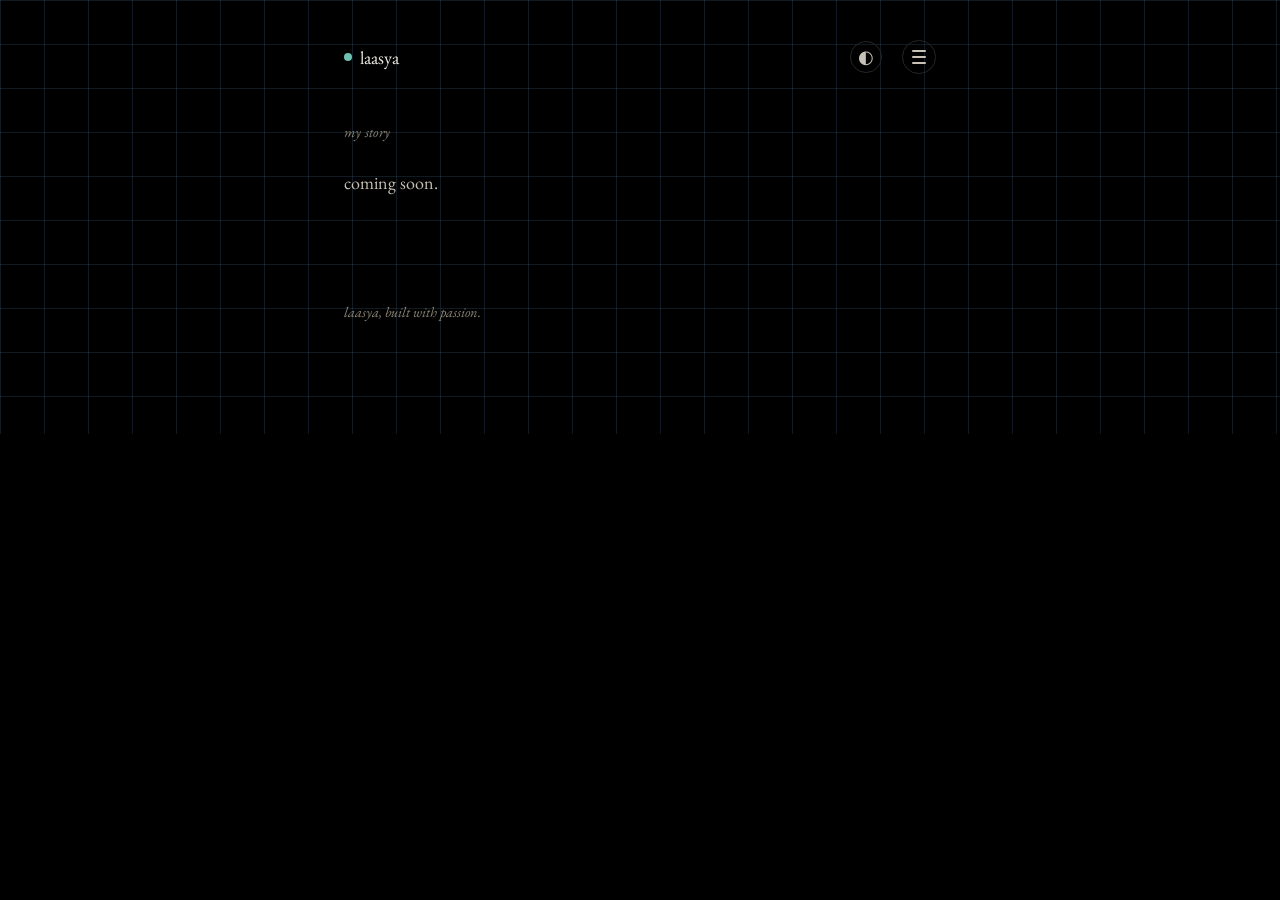
<file: about.html>
<!doctype html>
<html lang="en">
<head>
<meta charset="UTF-8" />
<meta name="viewport" content="width=device-width, initial-scale=1" />
<title>my story — laasya</title>
<script>
  (function () {
    var stored = localStorage.getItem("theme");
    document.documentElement.setAttribute("data-theme", stored || "dark");
  })();
</script>
<link rel="preconnect" href="https://fonts.googleapis.com">
<link rel="preconnect" href="https://fonts.gstatic.com" crossorigin>
<link href="https://fonts.googleapis.com/css2?family=EB+Garamond:ital,wght@0,400;0,500;0,600;1,400;1,500&display=swap" rel="stylesheet">
<link rel="stylesheet" href="styles.css" />
</head>
<body>
  <header class="nav">
    <a href="index.html" class="nav-brand">
      <span class="nav-mark" aria-hidden="true"></span>
      laasya
    </a>
    <nav class="nav-links">
      <button id="theme-toggle" class="theme-toggle" aria-label="toggle light/dark theme">◐</button>
      <div class="nav-menu">
        <button id="menu-toggle" class="menu-toggle" aria-label="open menu" aria-expanded="false">
          <span></span><span></span><span></span>
        </button>
        <div class="menu-dropdown" id="menu-dropdown">
          <a href="about.html">my story</a>
          <a href="journal.html">journey</a>
          <a href="research.html">research</a>
          <a href="projects.html">projects</a>
          <a href="press.html">press</a>
        </div>
      </div>
    </nav>
  </header>

  <main class="page">
    <p class="eyebrow">my story</p>
    <p style="color: var(--ink-soft);">coming soon.</p>

    <footer class="foot">
      <p>laasya, built with passion.</p>
    </footer>
  </main>

  <script src="script.js"></script>
</body>
</html>
</file>
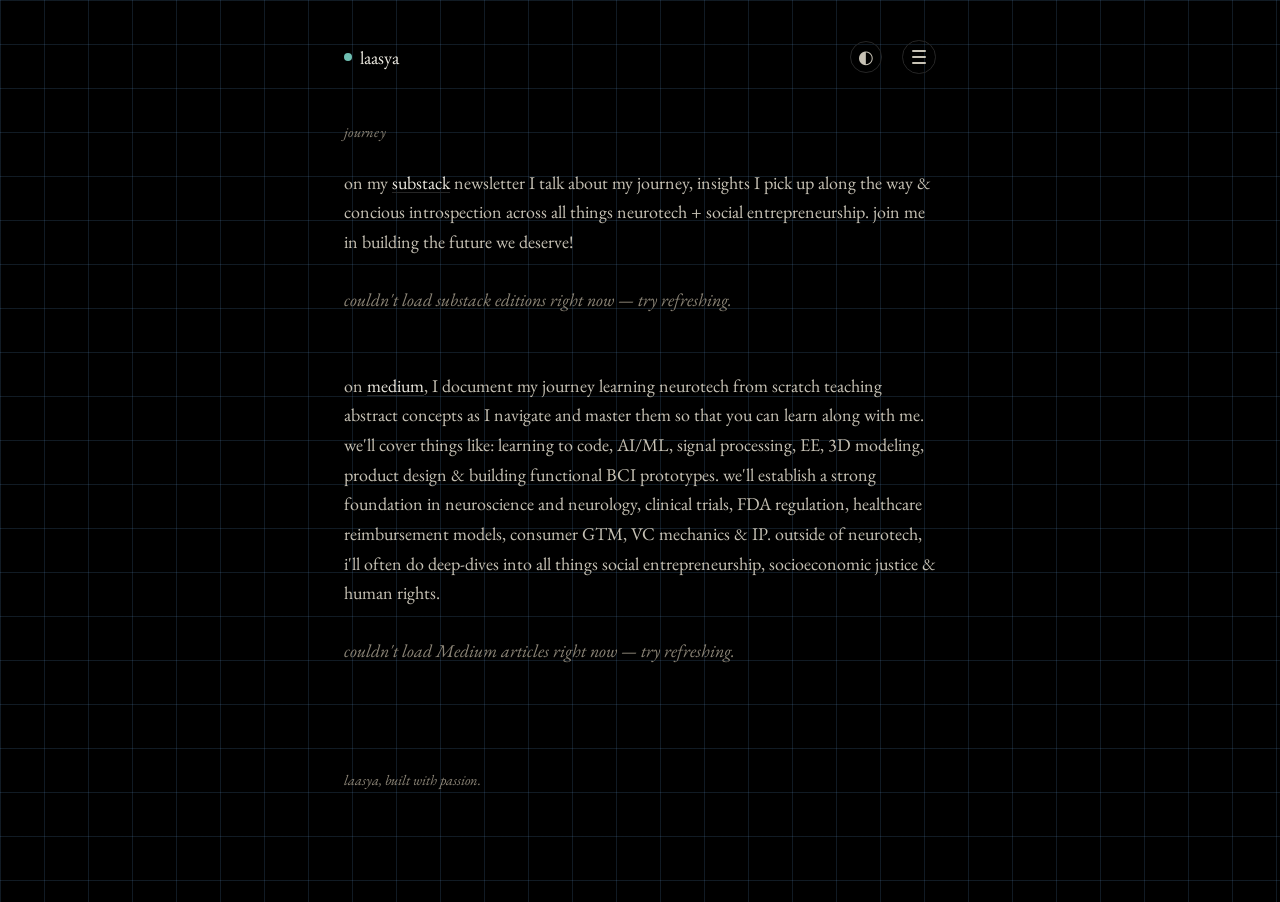
<file: journal.html>
<!doctype html>
<html lang="en">
<head>
<meta charset="UTF-8" />
<meta name="viewport" content="width=device-width, initial-scale=1" />
<title>journey — laasya</title>
<script>
  (function () {
    var stored = localStorage.getItem("theme");
    document.documentElement.setAttribute("data-theme", stored || "dark");
  })();
</script>
<link rel="preconnect" href="https://fonts.googleapis.com">
<link rel="preconnect" href="https://fonts.gstatic.com" crossorigin>
<link href="https://fonts.googleapis.com/css2?family=EB+Garamond:ital,wght@0,400;0,500;0,600;1,400;1,500&display=swap" rel="stylesheet">
<link rel="stylesheet" href="styles.css" />
</head>
<body>
  <header class="nav">
    <a href="index.html" class="nav-brand">
      <span class="nav-mark" aria-hidden="true"></span>
      laasya
    </a>
    <nav class="nav-links">
      <button id="theme-toggle" class="theme-toggle" aria-label="toggle light/dark theme">◐</button>
      <div class="nav-menu">
        <button id="menu-toggle" class="menu-toggle" aria-label="open menu" aria-expanded="false">
          <span></span><span></span><span></span>
        </button>
        <div class="menu-dropdown" id="menu-dropdown">
          <a href="about.html">my story</a>
          <a href="journal.html">journey</a>
          <a href="research.html">research</a>
          <a href="projects.html">projects</a>
          <a href="press.html">press</a>
        </div>
      </div>
    </nav>
  </header>

  <main class="page">
    <p class="eyebrow">journey</p>

    <section class="journey-section">
      <p class="journey-intro">
        on my <a href="https://substack.com/@blackswan075/posts?r=216bhq&amp;utm_campaign=profile&amp;utm_medium=profile-page" target="_blank" rel="noopener">substack</a>
        newsletter I talk about my journey, insights I pick
        up along the way &amp; concious introspection across all things
        neurotech + social entrepreneurship. join me in building the future
        we deserve!
      </p>
      <div class="article-stack-wrap" id="substack-stack"></div>
    </section>

    <section class="journey-section">
      <p class="journey-intro">
        on <a href="https://medium.com/@laasya.goriparti" target="_blank" rel="noopener">medium</a>,
        I document my journey learning neurotech from scratch
        teaching abstract concepts as I navigate and master them so that
        you can learn along with me. we'll cover things like: learning to
        code, AI/ML, signal processing, EE, 3D modeling, product design
        &amp; building functional BCI prototypes. we'll establish a strong
        foundation in neuroscience and neurology, clinical trials, FDA regulation,
        healthcare reimbursement models, consumer GTM, VC mechanics &amp; IP.
        outside of neurotech, i'll often do deep-dives into all things
        social entrepreneurship, socioeconomic justice &amp; human rights.
      </p>
      <div class="article-stack-wrap" id="medium-stack"></div>
    </section>

    <footer class="foot">
      <p>laasya, built with passion.</p>
    </footer>
  </main>

  <script src="journal.js"></script>
  <script src="script.js"></script>
</body>
</html>
</file>
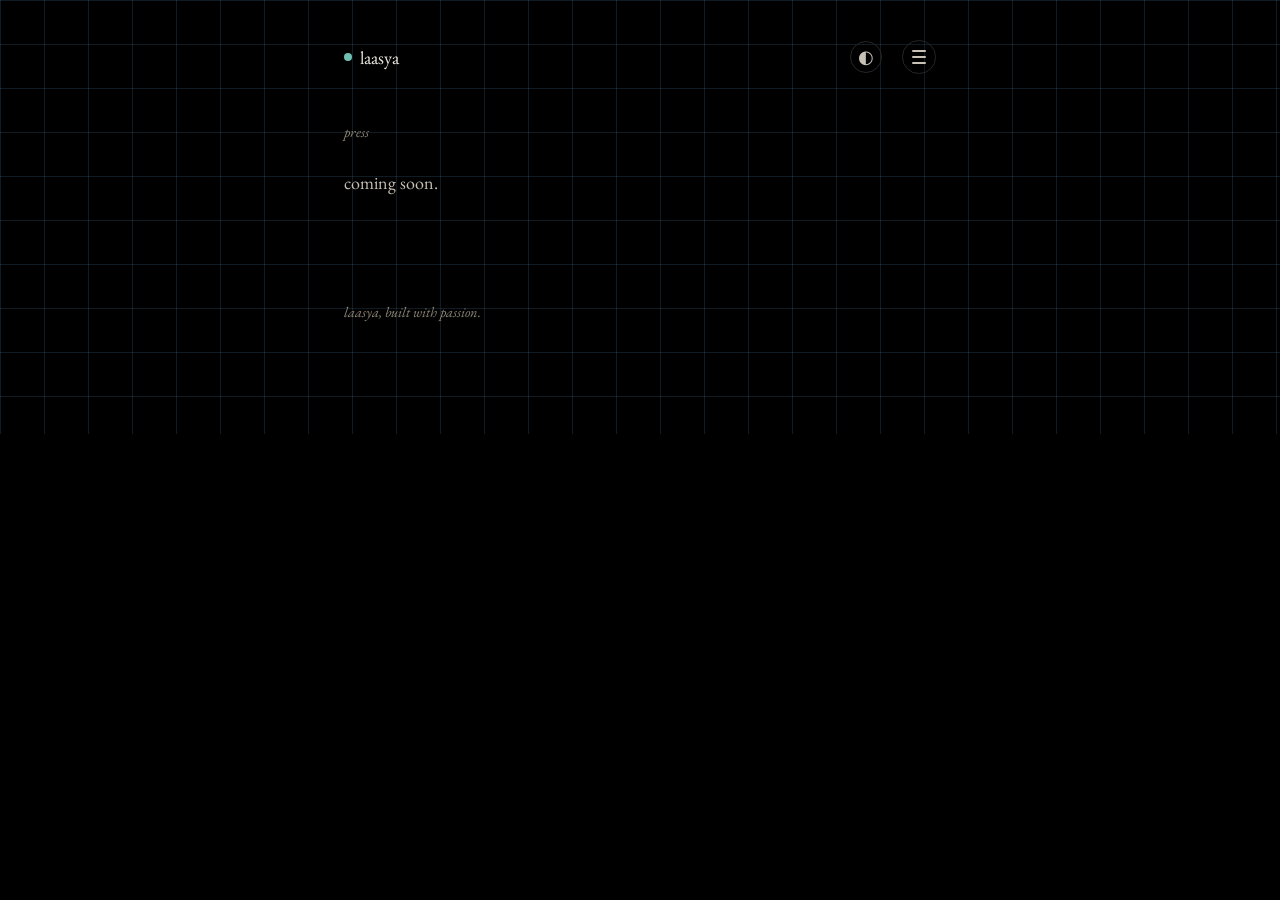
<file: press.html>
<!doctype html>
<html lang="en">
<head>
<meta charset="UTF-8" />
<meta name="viewport" content="width=device-width, initial-scale=1" />
<title>press — laasya</title>
<script>
  (function () {
    var stored = localStorage.getItem("theme");
    document.documentElement.setAttribute("data-theme", stored || "dark");
  })();
</script>
<link rel="preconnect" href="https://fonts.googleapis.com">
<link rel="preconnect" href="https://fonts.gstatic.com" crossorigin>
<link href="https://fonts.googleapis.com/css2?family=EB+Garamond:ital,wght@0,400;0,500;0,600;1,400;1,500&display=swap" rel="stylesheet">
<link rel="stylesheet" href="styles.css" />
</head>
<body>
  <header class="nav">
    <a href="index.html" class="nav-brand">
      <span class="nav-mark" aria-hidden="true"></span>
      laasya
    </a>
    <nav class="nav-links">
      <button id="theme-toggle" class="theme-toggle" aria-label="toggle light/dark theme">◐</button>
      <div class="nav-menu">
        <button id="menu-toggle" class="menu-toggle" aria-label="open menu" aria-expanded="false">
          <span></span><span></span><span></span>
        </button>
        <div class="menu-dropdown" id="menu-dropdown">
          <a href="about.html">my story</a>
          <a href="journal.html">journey</a>
          <a href="research.html">research</a>
          <a href="projects.html">projects</a>
          <a href="press.html">press</a>
        </div>
      </div>
    </nav>
  </header>

  <main class="page">
    <p class="eyebrow">press</p>
    <p style="color: var(--ink-soft);">coming soon.</p>

    <footer class="foot">
      <p>laasya, built with passion.</p>
    </footer>
  </main>

  <script src="script.js"></script>
</body>
</html>
</file>
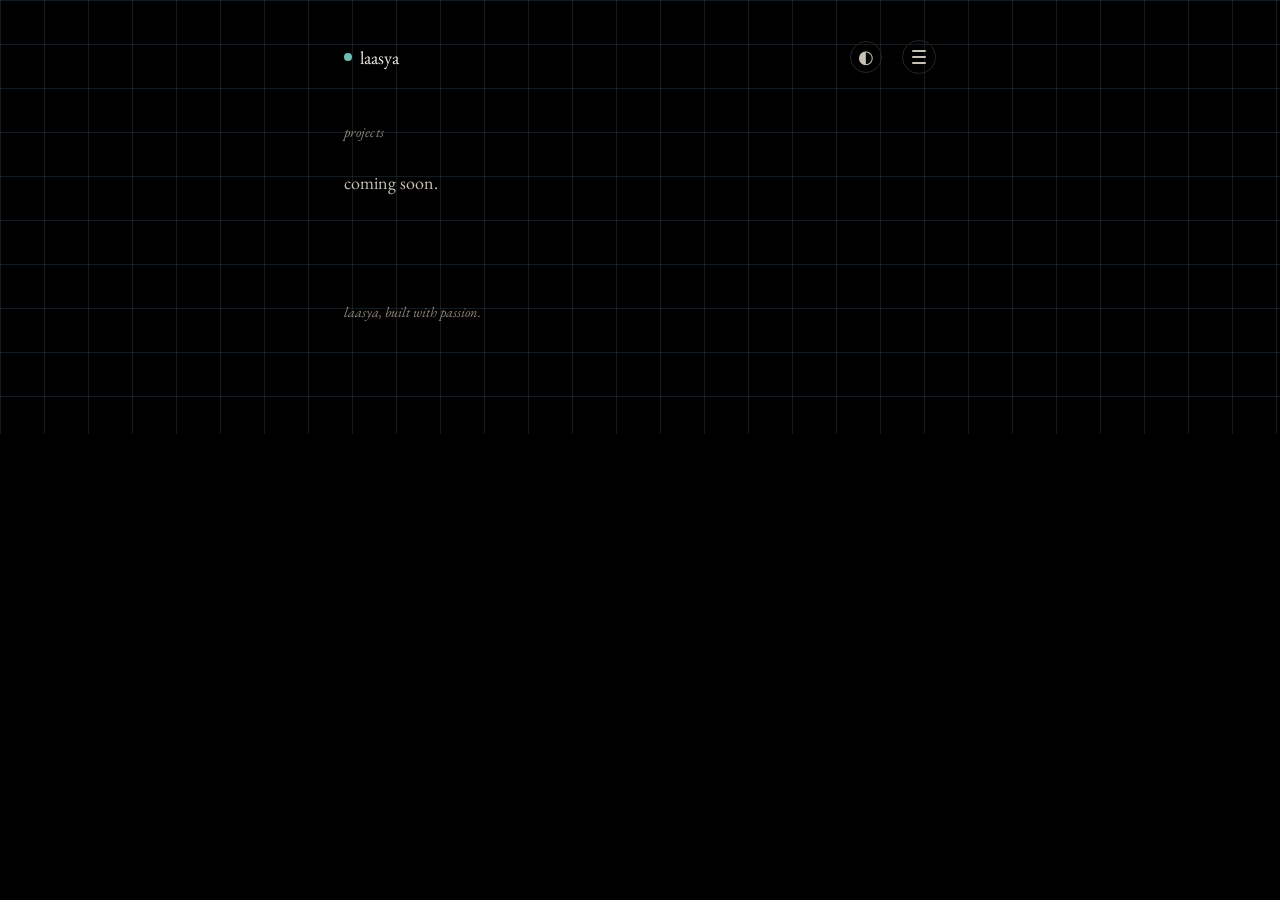
<file: projects.html>
<!doctype html>
<html lang="en">
<head>
<meta charset="UTF-8" />
<meta name="viewport" content="width=device-width, initial-scale=1" />
<title>projects — laasya</title>
<script>
  (function () {
    var stored = localStorage.getItem("theme");
    document.documentElement.setAttribute("data-theme", stored || "dark");
  })();
</script>
<link rel="preconnect" href="https://fonts.googleapis.com">
<link rel="preconnect" href="https://fonts.gstatic.com" crossorigin>
<link href="https://fonts.googleapis.com/css2?family=EB+Garamond:ital,wght@0,400;0,500;0,600;1,400;1,500&display=swap" rel="stylesheet">
<link rel="stylesheet" href="styles.css" />
</head>
<body>
  <header class="nav">
    <a href="index.html" class="nav-brand">
      <span class="nav-mark" aria-hidden="true"></span>
      laasya
    </a>
    <nav class="nav-links">
      <button id="theme-toggle" class="theme-toggle" aria-label="toggle light/dark theme">◐</button>
      <div class="nav-menu">
        <button id="menu-toggle" class="menu-toggle" aria-label="open menu" aria-expanded="false">
          <span></span><span></span><span></span>
        </button>
        <div class="menu-dropdown" id="menu-dropdown">
          <a href="about.html">my story</a>
          <a href="journal.html">journey</a>
          <a href="research.html">research</a>
          <a href="projects.html">projects</a>
          <a href="press.html">press</a>
        </div>
      </div>
    </nav>
  </header>

  <main class="page">
    <p class="eyebrow">projects</p>
    <p style="color: var(--ink-soft);">coming soon.</p>

    <footer class="foot">
      <p>laasya, built with passion.</p>
    </footer>
  </main>

  <script src="script.js"></script>
</body>
</html>
</file>
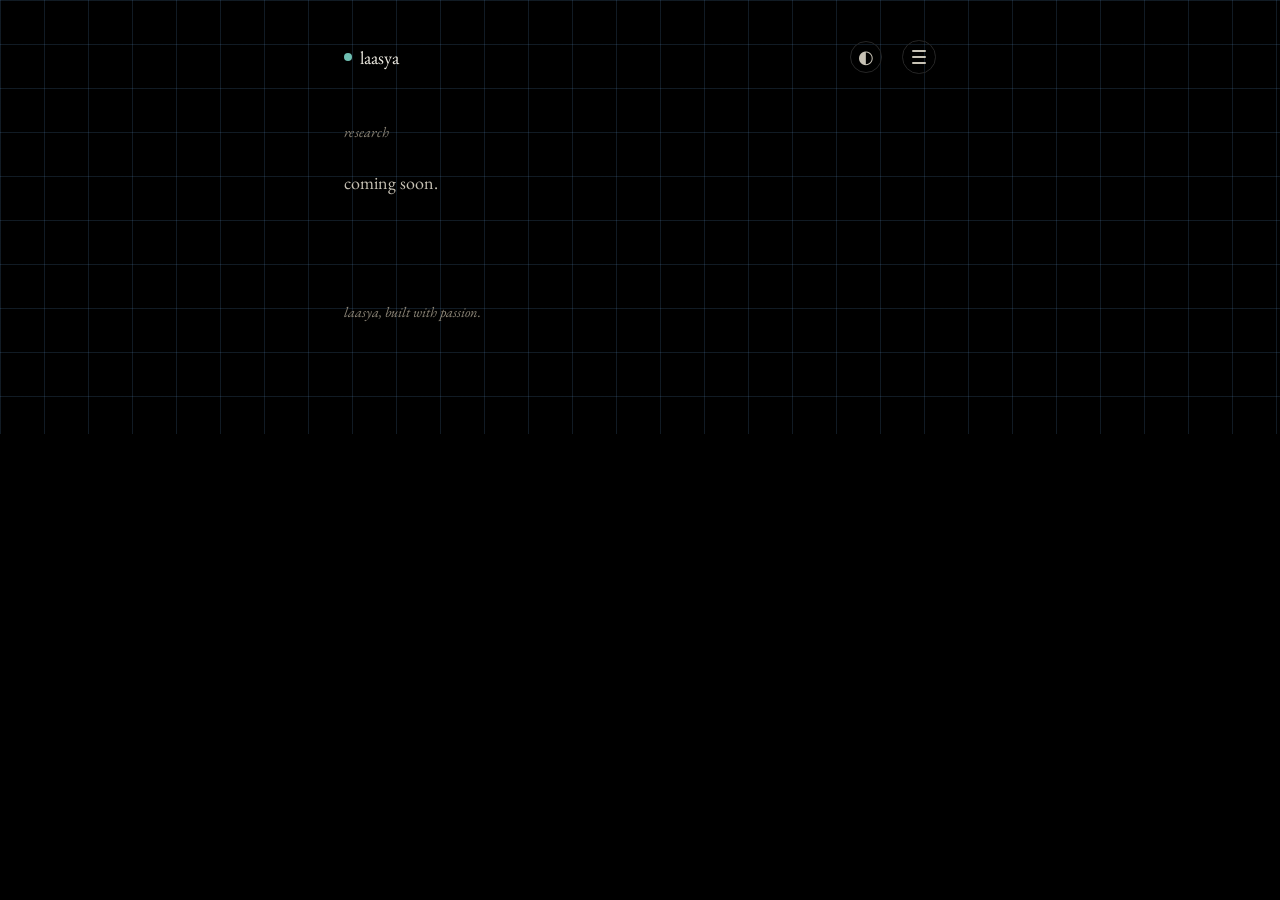
<file: research.html>
<!doctype html>
<html lang="en">
<head>
<meta charset="UTF-8" />
<meta name="viewport" content="width=device-width, initial-scale=1" />
<title>research — laasya</title>
<script>
  (function () {
    var stored = localStorage.getItem("theme");
    document.documentElement.setAttribute("data-theme", stored || "dark");
  })();
</script>
<link rel="preconnect" href="https://fonts.googleapis.com">
<link rel="preconnect" href="https://fonts.gstatic.com" crossorigin>
<link href="https://fonts.googleapis.com/css2?family=EB+Garamond:ital,wght@0,400;0,500;0,600;1,400;1,500&display=swap" rel="stylesheet">
<link rel="stylesheet" href="styles.css" />
</head>
<body>
  <header class="nav">
    <a href="index.html" class="nav-brand">
      <span class="nav-mark" aria-hidden="true"></span>
      laasya
    </a>
    <nav class="nav-links">
      <button id="theme-toggle" class="theme-toggle" aria-label="toggle light/dark theme">◐</button>
      <div class="nav-menu">
        <button id="menu-toggle" class="menu-toggle" aria-label="open menu" aria-expanded="false">
          <span></span><span></span><span></span>
        </button>
        <div class="menu-dropdown" id="menu-dropdown">
          <a href="about.html">my story</a>
          <a href="journal.html">journey</a>
          <a href="research.html">research</a>
          <a href="projects.html">projects</a>
          <a href="press.html">press</a>
        </div>
      </div>
    </nav>
  </header>

  <main class="page">
    <p class="eyebrow">research</p>
    <p style="color: var(--ink-soft);">coming soon.</p>

    <footer class="foot">
      <p>laasya, built with passion.</p>
    </footer>
  </main>

  <script src="script.js"></script>
</body>
</html>
</file>
<file: styles.css>
/* ---------------------------------------------
   Design tokens
   Light theme is default; dark theme overrides
   via [data-theme="dark"] on <html>.
--------------------------------------------- */
:root {
  --paper: #F2F6FB;
  --ink: #1C1B18;
  --ink-soft: #524E45;
  --muted: #8C8577;
  --line: #E2DED2;
  --signal: #2F5D57;   /* lab-teal accent */
  --warm: #B5651D;     /* amber, used sparingly */
  --card: #FFFFFF;
  --grid-line: rgba(255, 145, 175, 0.16); /* faint baby pink grid */

  --body-font: "EB Garamond", Garamond, Georgia, serif;
  --head-font: Georgia, "EB Garamond", serif;
  --hero-font: "EB Garamond", Garamond, Georgia, serif;
  --sans-font: "EB Garamond", Garamond, Georgia, serif;

  --measure: 640px;
}

html[data-theme="dark"] {
  --paper: #000000;
  --ink: #EDEAE1;
  --ink-soft: #C7C2B5;
  --muted: #8C8577;
  --line: #262626;
  --signal: #6FBFB2;
  --warm: #E0954D;
  --card: #0D0D0D;
  --grid-line: rgba(120, 190, 255, 0.14); /* faint sky blue grid */
}

* { box-sizing: border-box; }

html { background: var(--paper); }

body {
  margin: 0;
  background-color: var(--paper);
  background-image:
    linear-gradient(var(--grid-line) 1px, transparent 1px),
    linear-gradient(90deg, var(--grid-line) 1px, transparent 1px);
  background-size: 44px 44px;
  color: var(--ink);
  font-family: var(--body-font);
  font-size: 18px;
  line-height: 1.65;
  -webkit-font-smoothing: antialiased;
  transition: background-color 0.2s ease, color 0.2s ease;
}

a {
  color: var(--ink);
  text-decoration: underline;
  text-decoration-color: var(--line);
  text-underline-offset: 3px;
  transition: text-decoration-color 0.15s ease, color 0.15s ease;
}
a:hover, a:focus-visible {
  color: var(--signal);
  text-decoration-color: var(--signal);
}
a:focus-visible { outline: 2px solid var(--signal); outline-offset: 2px; }

/* ---------------- Nav ---------------- */
.nav {
  max-width: var(--measure);
  margin: 0 auto;
  padding: 2.5rem 1.5rem 1rem;
  display: flex;
  align-items: center;
  justify-content: space-between;
  flex-wrap: wrap;
  gap: 1rem;
}
.nav-brand {
  font-family: var(--head-font);
  font-size: 1.15rem;
  text-decoration: none;
  display: flex;
  align-items: center;
  gap: 0.5rem;
}
.nav-mark {
  width: 8px;
  height: 8px;
  border-radius: 50%;
  background: var(--signal);
  display: inline-block;
}
.nav-links { display: flex; align-items: center; gap: 1.25rem; font-size: 1rem; }
.nav-links a { text-decoration: none; color: var(--ink-soft); }
.nav-links a:hover { color: var(--signal); }

.theme-toggle,
.icon-toggle {
  font-family: var(--body-font);
  font-size: 1.1rem;
  line-height: 1;
  background: none;
  border: 1px solid var(--line);
  color: var(--ink-soft);
  border-radius: 50%;
  width: 2rem;
  height: 2rem;
  cursor: pointer;
  display: flex;
  align-items: center;
  justify-content: center;
}
.theme-toggle:hover,
.icon-toggle:hover { color: var(--signal); border-color: var(--signal); }
.theme-toggle:focus-visible,
.icon-toggle:focus-visible { outline: 2px solid var(--signal); outline-offset: 2px; }
.icon-toggle svg { width: 15px; height: 15px; display: block; }
.icon-toggle svg path,
.icon-toggle svg polygon { fill: currentColor; stroke: currentColor; }

.nav-menu { position: relative; }
.menu-toggle {
  width: 2.1rem;
  height: 2.1rem;
  border: 1px solid var(--line);
  border-radius: 50%;
  background: none;
  display: flex;
  flex-direction: column;
  align-items: center;
  justify-content: center;
  gap: 4px;
  cursor: pointer;
}
.menu-toggle span {
  width: 14px;
  height: 2px;
  background: var(--ink-soft);
  border-radius: 1px;
  transition: background 0.15s ease;
}
.menu-toggle:hover { border-color: var(--signal); }
.menu-toggle:hover span { background: var(--signal); }
.menu-toggle:focus-visible { outline: 2px solid var(--signal); outline-offset: 2px; }

.menu-dropdown {
  position: absolute;
  top: calc(100% + 0.6rem);
  right: 0;
  background: var(--card);
  border: 1px solid var(--line);
  border-radius: 8px;
  padding: 0.4rem;
  display: flex;
  flex-direction: column;
  min-width: 140px;
  box-shadow: 0 10px 26px rgba(0,0,0,0.14);
  opacity: 0;
  visibility: hidden;
  transform: translateY(-6px);
  transition: opacity 0.15s ease, transform 0.15s ease, visibility 0.15s ease;
  z-index: 20;
}
.menu-dropdown.open { opacity: 1; visibility: visible; transform: translateY(0); }
.menu-dropdown a {
  padding: 0.5rem 0.7rem;
  text-decoration: none;
  color: var(--ink-soft);
  border-radius: 4px;
  font-size: 0.98rem;
}
.menu-dropdown a:hover { background: var(--paper); color: var(--signal); }

/* the hero nav (home page) makes its direct links white for contrast over
   the photo/video, but that selector was also matching the dropdown menu
   links nested inside it, making them invisible on a light-mode white
   dropdown card. force the dropdown back to normal readable colors —
   extra class in the selector below intentionally raises specificity so
   this reliably wins regardless of where it sits in the stylesheet. */
.hero-nav .nav-menu .menu-dropdown a { color: var(--ink-soft); }
.hero-nav .nav-menu .menu-dropdown a:hover { background: var(--paper); color: var(--signal); }

/* ---------------- Hero (full-bleed slider + overlaid nav, like jia.build) ---------------- */
.hero {
  position: relative;
  width: 100%;
  height: 100vh;
  min-height: 480px;
  overflow: hidden;
  background: #000;
}
.hero-media,
.slider.hero-media {
  position: absolute;
  inset: 0;
  width: 100%;
  height: 100%;
  margin: 0;
  aspect-ratio: auto;
  border-radius: 0;
}
.hero-nav {
  position: absolute;
  top: 0; left: 0; right: 0;
  z-index: 6;
  display: flex;
  align-items: center;
  justify-content: space-between;
  padding: 1.75rem 2rem;
  background: linear-gradient(to bottom, rgba(0,0,0,0.4), transparent);
}
.hero-nav .nav-brand { color: #fff; }
.hero-nav .nav-mark { background: #fff; }
.hero-nav .nav-links a { color: rgba(255,255,255,0.9); }
.hero-nav .nav-links a:hover { color: #fff; }
.hero-nav .icon-toggle {
  color: #fff;
  border-color: rgba(255,255,255,0.5);
}
.hero-nav .icon-toggle:hover { border-color: #fff; color: #fff; }
.hero-nav .menu-toggle { border-color: rgba(255,255,255,0.5); }
.hero-nav .menu-toggle:hover { border-color: #fff; }
.hero-nav .menu-toggle span { background: #fff; }
.hero-nav .menu-toggle:hover span { background: #fff; }

/* soft cloud-like transition between the hero and the page body */
.hero-cloud-fade {
  position: absolute;
  left: 0; right: 0; bottom: -2px;
  height: 14vh;
  min-height: 90px;
  z-index: 4;
  pointer-events: none;
}
.hero-cloud-fade::before {
  content: "";
  position: absolute;
  inset: 0;
  background: linear-gradient(to bottom, transparent, var(--paper) 92%);
}
.hero-cloud-fade span {
  position: absolute;
  bottom: -30%;
  width: 42%;
  height: 160%;
  background: var(--paper);
  border-radius: 50%;
  filter: blur(22px);
}
.hero-cloud-fade span:nth-child(1) { left: -8%;  bottom: -45%; }
.hero-cloud-fade span:nth-child(2) { left: 14%;  bottom: -20%; }
.hero-cloud-fade span:nth-child(3) { left: 38%;  bottom: -55%; }
.hero-cloud-fade span:nth-child(4) { left: 62%;  bottom: -15%; }
.hero-cloud-fade span:nth-child(5) { left: 82%;  bottom: -40%; }

/* ---------------- Page / measure ---------------- */
.page {
  max-width: var(--measure);
  margin: 0 auto;
  padding: 1rem 1.5rem 6rem;
}

.eyebrow {
  font-family: var(--body-font);
  font-style: italic;
  font-size: 0.9rem;
  letter-spacing: 0.02em;
  color: var(--muted);
  text-transform: lowercase;
  margin-bottom: 1.5rem;
}

.intro p {
  margin: 0 0 1.1rem;
  color: var(--ink-soft);
  opacity: 0;
  transform: translateY(14px);
  transition: opacity 0.9s ease, transform 0.9s ease;
}
.intro p.in-view {
  opacity: 1;
  transform: translateY(0);
}
@media (prefers-reduced-motion: reduce) {
  .intro p { opacity: 1; transform: none; transition: none; }
}

/* the opening line, styled after the "Yohji" portfolio reference:
   large centered serif, generous line spacing */
.hero-statement {
  font-family: var(--hero-font);
  font-weight: 600;
  font-size: 1rem;
  line-height: 1.3;
  letter-spacing: 0.01em;
  text-align: left;
  color: var(--ink);
  padding-bottom: 0.5rem;
}

/* the longer paragraphs, laid out like jia's intro block */
.intro-body {
  font-family: var(--sans-font);
  font-weight: 400;
  font-size: 1rem;
  line-height: 1.75;
  text-align: left;
}

/* ---------------- Photos (varied sizes, scattered through the page) ---------------- */
.photo {
  margin: 2.75rem 0;
}
.photo img {
  display: block;
  border-radius: 4px;
}
.photo figcaption {
  font-family: var(--body-font);
  font-style: italic;
  font-size: 0.9rem;
  color: var(--muted);
  margin-top: 0.6rem;
}

/* ---------------- Slider (full-width, auto-advancing) ---------------- */
.slider {
  position: relative;
  width: 100%;
  aspect-ratio: 16 / 10;
  overflow: hidden;
  border-radius: 4px;
  margin: 2.75rem 0;
  background: var(--line);
}
.slider img,
.slider video {
  position: absolute;
  inset: 0;
  width: 100%;
  height: 100%;
  object-fit: cover;
  opacity: 0;
  transition: opacity 1s ease;
}
.slider img.active,
.slider video.active { opacity: 1; }

/* ---------------- Showcase carousel (uniform-sized tiles, hover tilt, optional links) ---------------- */
.showcase-carousel {
  overflow-x: auto;
  overflow-y: visible;
  margin: 3.5rem 0;
  padding: 1rem 0.25rem 1.75rem;
  /* subtle disappearing-into-the-edge shadow effect as tiles scroll past,
     matching the reference recording: a noticeably wide fade zone, not a
     hairline one */
  -webkit-mask-image: linear-gradient(to right, transparent, black 9%, black 91%, transparent);
  mask-image: linear-gradient(to right, transparent, black 9%, black 91%, transparent);
}
/* halves the gap specifically between the "impact in action" label and the
   showcase carousel, so the label reads as directly captioning the photos
   below it rather than floating separately */
.section-label + .showcase-carousel { margin-top: 1.3rem; }
.showcase-carousel::-webkit-scrollbar { height: 5px; }
.showcase-carousel::-webkit-scrollbar-thumb { background: var(--muted); border-radius: 4px; }
.showcase-carousel { scrollbar-width: thin; scrollbar-color: var(--muted) transparent; }
.showcase-track {
  display: flex;
  gap: 1.5rem;
  width: max-content;
}
.showcase-tile {
  flex: 0 0 auto;
  display: block;
  text-decoration: none;
  cursor: pointer;
  transition: transform 0.15s ease;
  transform-style: preserve-3d;
}
.showcase-item {
  border-radius: 8px;
  overflow: hidden;
  box-shadow: 0 8px 22px rgba(0,0,0,0.18);
}
.showcase-item img,
.showcase-item video {
  display: block;
  width: 100%;
  height: 100%;
  object-fit: cover;
}
.showcase-landscape { width: 280px; height: 200px; }
.showcase-portrait { width: 200px; height: 280px; }
.showcase-caption {
  font-family: var(--body-font);
  font-style: italic;
  font-size: 0.85rem;
  line-height: 1.3;
  color: var(--ink-soft);
  text-align: center;
  margin: 0.6rem auto 0;
  max-width: 88%;
  display: -webkit-box;
  -webkit-line-clamp: 2;
  -webkit-box-orient: vertical;
  overflow: hidden;
}


/* ---------------- Links row ---------------- */
.links-row {
  display: flex;
  gap: 1.25rem;
  flex-wrap: wrap;
  font-family: var(--body-font);
  font-style: italic;
  font-size: 1rem;
  margin-bottom: 2.5rem;
}
.links-row a { text-decoration: none; color: var(--signal); }
.links-row a:hover { color: var(--warm); }

/* ---------------- Current work — sticky stacking cards ---------------- */
.stack-section .section-label { margin: 0 0 1rem; }
.stack-wrap {
  position: relative;
}
.stack-card {
  position: sticky;
  top: 96px;
  z-index: calc(var(--i, 0) + 1);
  background: var(--card);
  border: 1px solid var(--line);
  border-radius: 10px;
  padding: 1.4rem 1.6rem;
  margin-bottom: 1.5rem;
  box-shadow: 0 12px 30px rgba(0,0,0,0.14);
}
.stack-card p {
  margin: 0;
  color: var(--ink-soft);
}
.stack-card:last-child { margin-bottom: 0; }

.section-label {
  font-family: var(--body-font);
  font-style: italic;
  font-size: 0.9rem;
  color: var(--muted);
  text-transform: lowercase;
  letter-spacing: 0.02em;
  margin: 2.75rem 0 0.9rem;
}

.achievements ul {
  margin: 0;
  padding-left: 1.1rem;
}
.achievements li {
  margin-bottom: 0.55rem;
  color: var(--ink-soft);
}

/* ---------------- Accomplishments (scrollable, fades at top/bottom) ---------------- */
.accomplishments-scroll {
  max-height: 12.5rem; /* roughly 5 lines visible at a time — adjust to taste */
  overflow-y: auto;
  scroll-behavior: smooth;
  scroll-snap-type: y proximity;
  -webkit-mask-image: linear-gradient(to bottom, transparent, black 12%, black 88%, transparent);
  mask-image: linear-gradient(to bottom, transparent, black 12%, black 88%, transparent);
  padding: 0.5rem 0;
  scrollbar-gutter: stable;
}
/* scrollbar acts as the manual "slider bar" control while auto-scroll runs */
.accomplishments-scroll::-webkit-scrollbar { width: 6px; }
.accomplishments-scroll::-webkit-scrollbar-thumb { background: var(--muted); border-radius: 4px; }
.accomplishments-scroll { scrollbar-width: thin; scrollbar-color: var(--muted) transparent; }
.accomplishments-list {
  list-style: none;
  margin: 0;
  padding: 0;
}
.accomplishments-list li {
  scroll-snap-align: start;
  padding: 0.65rem 0.2rem;
  border-bottom: 1px dashed var(--line);
  color: var(--ink-soft);
  line-height: 1.5;
}
.accomplishments-list li:last-child { border-bottom: none; }

/* ---------------- Journey (substack + medium, stacking-card style) ---------------- */
.journey-intro {
  color: var(--ink-soft);
  margin: 0 0 1.75rem;
}
.journey-section + .journey-section { margin-top: 3.5rem; }
.article-stack-wrap { position: relative; }
.article-stack-card {
  position: sticky;
  top: 96px;
  display: flex;
  gap: 1.1rem;
  align-items: center;
  background: var(--card);
  border: 1px solid var(--line);
  border-radius: 10px;
  padding: 1rem;
  margin-bottom: 1.5rem;
  box-shadow: 0 12px 30px rgba(0,0,0,0.14);
  text-decoration: none;
  color: var(--ink);
}
.article-stack-thumb {
  flex: 0 0 96px;
  width: 96px;
  height: 96px;
  border-radius: 8px;
  background-size: cover;
  background-position: center;
  background-color: var(--line);
}
.article-stack-body { min-width: 0; }
.article-stack-date {
  font-family: var(--body-font);
  font-style: italic;
  font-size: 0.82rem;
  color: var(--muted);
  margin: 0 0 0.3rem;
}
.article-stack-title {
  font-family: var(--head-font);
  font-size: 1.05rem;
  font-weight: 400;
  margin: 0 0 0.3rem;
  line-height: 1.3;
}
.article-stack-desc {
  font-size: 0.9rem;
  color: var(--ink-soft);
  margin: 0;
  display: -webkit-box;
  -webkit-line-clamp: 2;
  -webkit-box-orient: vertical;
  overflow: hidden;
}
.journal-empty { color: var(--muted); font-style: italic; }

/* ---------------- Journal (legacy glassmorphic Medium cards, unused now but kept for reference) ---------------- */
.journal-grid {
  display: grid;
  grid-template-columns: repeat(auto-fill, minmax(240px, 1fr));
  gap: 1.5rem;
  margin-top: 1rem;
}
.journal-card {
  display: block;
  text-decoration: none;
  color: var(--ink);
  border-radius: 12px;
  overflow: hidden;
  background: rgba(255,255,255,0.4);
  backdrop-filter: blur(14px);
  -webkit-backdrop-filter: blur(14px);
  border: 1px solid rgba(255,255,255,0.5);
  box-shadow: 0 8px 24px rgba(0,0,0,0.08);
  transition: transform 0.2s ease, box-shadow 0.2s ease;
}
html[data-theme="dark"] .journal-card {
  background: rgba(255,255,255,0.06);
  border-color: rgba(255,255,255,0.12);
}
.journal-card:hover {
  transform: translateY(-3px);
  box-shadow: 0 14px 30px rgba(0,0,0,0.14);
}
.journal-thumb {
  width: 100%;
  height: 150px;
  background-size: cover;
  background-position: center;
  background-color: var(--line);
}
.journal-card-body { padding: 1rem 1.15rem 1.25rem; }
.journal-date {
  font-family: var(--body-font);
  font-style: italic;
  font-size: 0.82rem;
  color: var(--muted);
  margin: 0 0 0.35rem;
}
.journal-title {
  font-family: var(--head-font);
  font-size: 1.05rem;
  font-weight: 400;
  margin: 0 0 0.4rem;
  line-height: 1.3;
}
.journal-desc { font-size: 0.92rem; color: var(--ink-soft); margin: 0; }
.journal-empty { color: var(--muted); font-style: italic; }

/* ---------------- Ask ---------------- */
.ask { text-align: center; }
.ask-sub { color: var(--muted); font-size: 0.98rem; margin: 0 0 1rem; }
.ask-form {
  display: flex;
  flex-direction: column;
  align-items: center;
  gap: 0.75rem;
  max-width: 480px;
  margin: 0 auto;
}
.ask-form textarea {
  font-family: var(--body-font);
  font-size: 1rem;
  padding: 0.75rem;
  border: 1px solid var(--line);
  border-radius: 4px;
  background: var(--card);
  color: var(--ink);
  resize: vertical;
  width: 100%;
}
.ask-form textarea:focus-visible { outline: 2px solid var(--signal); }
.ask-form button {
  align-self: center;
  font-family: var(--body-font);
  font-style: italic;
  font-size: 0.95rem;
  padding: 0.55rem 1.1rem;
  border: 1px solid var(--ink);
  background: var(--ink);
  color: var(--paper);
  border-radius: 4px;
  cursor: pointer;
}
.ask-form button:hover { background: var(--signal); border-color: var(--signal); }
.ask-note { font-family: var(--body-font); font-style: italic; font-size: 0.88rem; color: var(--muted); min-height: 1.2em; margin-top: 0.5rem; }

/* ---------------- Footer ---------------- */
.foot {
  margin-top: 4rem;
  padding-top: 1.5rem;
  font-family: var(--body-font);
  font-style: italic;
  font-size: 0.9rem;
  color: var(--muted);
}

/* ---------------- Reduced motion ---------------- */
@media (prefers-reduced-motion: reduce) {
  * { transition: none !important; }
}

/* ---------------- Mobile ---------------- */
@media (max-width: 480px) {
  .nav { padding-top: 1.75rem; }
}
</file>
